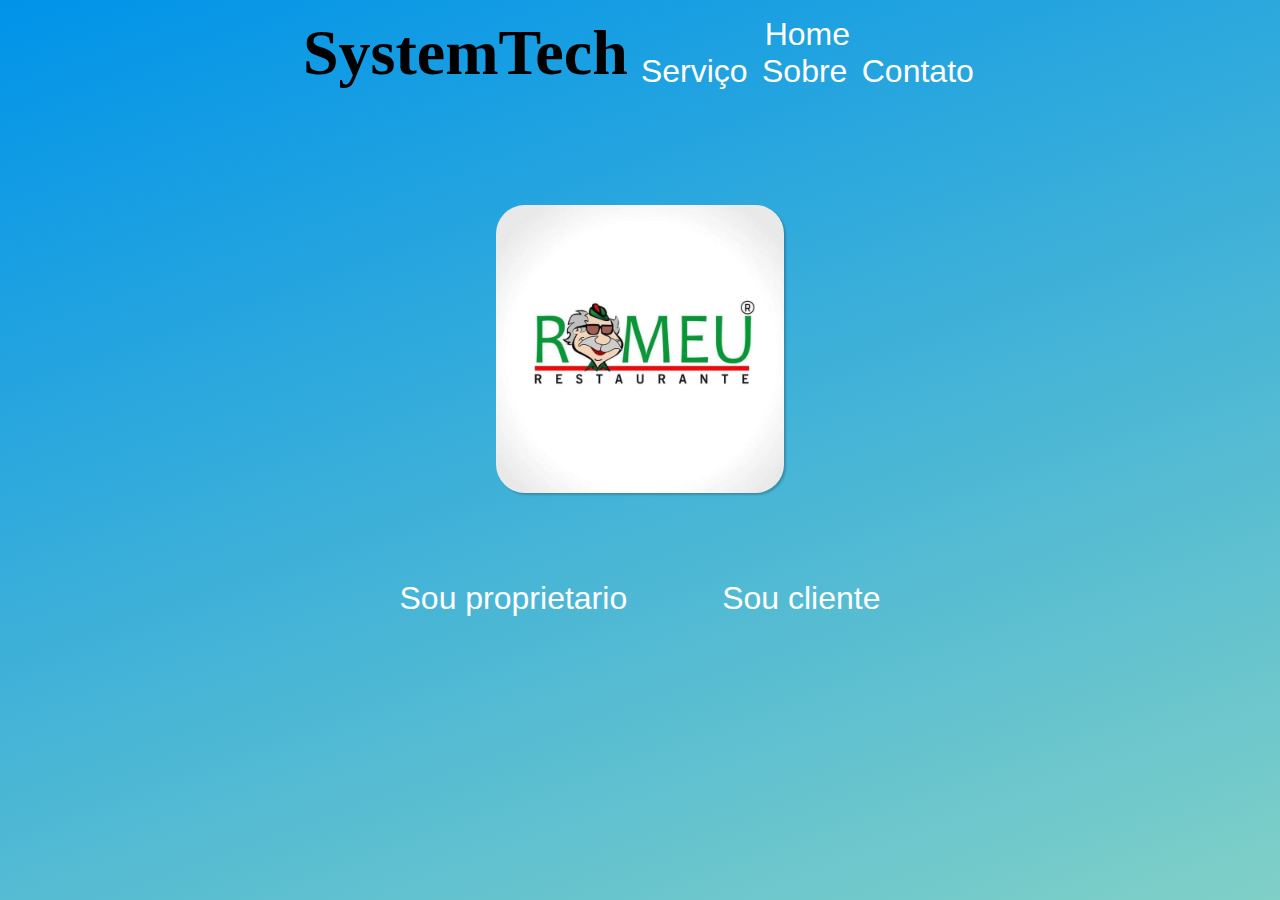
<file: index.html>
<!DOCTYPE html>
<html lang="pt-br">
<head>
    <meta charset="UTF-8">
    <meta name="viewport" content="width=device-width, initial-scale=1.0">
    <title>Document</title>
    <link rel="stylesheet"
    href="./assets/css/restaurante.css">
</head>
<body>
    <header class="cabecalho">
        <h1>SystemTech</h1>
        <nav class="botao-nav">
            <div class="submenu">
            <a href="https://andersonrodrigues1.github.io/Project-restaurant/" class="botao-navegacao">Home</a>
            </div>
            <a href="x" class="botao-navegacao">Serviço</a>
            <a href="x" class="botao-navegacao">Sobre</a>
            <a href="x" class="botao-navegacao">Contato</a>
        </nav>
    </header>
    <main class="conteiner">
        
        <div class="image-logo">
            <img src="./assets/img/foto login.jpg" class="logo">
        </div>

        <nav class="botao-container">
            <div class="btn">
                <a href="./assets/html/area proprietario.html" class="btn-proprietario">Sou proprietario</a>
            </div>

            <div class="btn">
                <a href="./assets/html/pagina cliente.html" class="btn-cliente">Sou cliente</a>
            </div>
        </nav>

    </main>
</body>
</html>
</file>
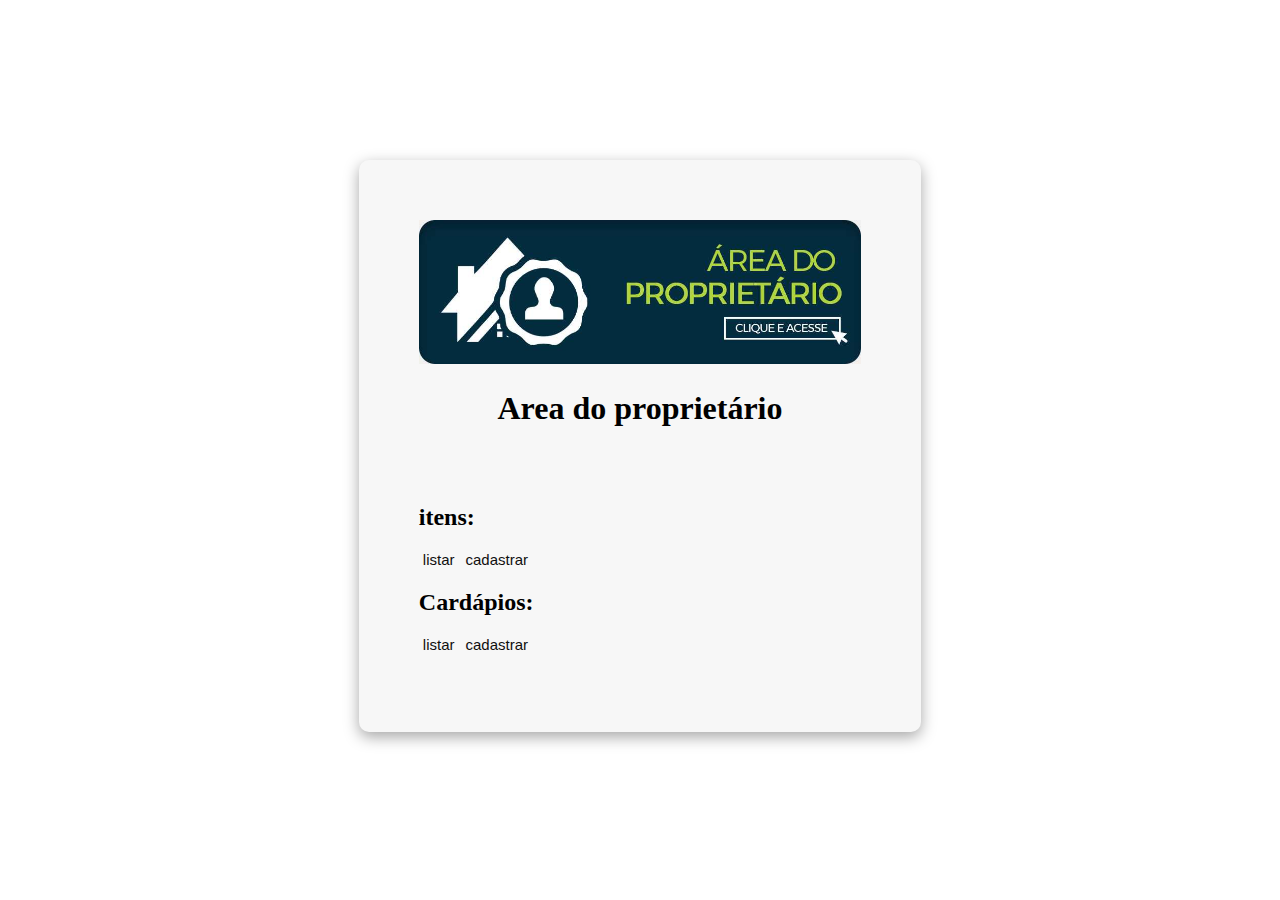
<file: assets/html/area proprietario.html>
<!DOCTYPE html>
<html lang="pt-br">
<head>
    <meta charset="UTF-8">
    <meta name="viewport" content="width=device-width, initial-scale=1.0">
    <title>Area do proprietario</title>
    <link rel="stylesheet" href="../css/area proprietario.css">
</head>
<body>
    <div class="conteiner">
        <div class="grupo">
                <img src="../img/area-do-proprietario.jpeg">
                    <h1>Area do proprietário</h1><br><br>

                    <h2>itens:</h2>
                        <a href="./Cardapio.html" class="btn">listar</a>
                        <a href="./cadastrar itens.html" class="btn">cadastrar</a>

                    <h2>Cardápios:</h2>
                        <a href="./Cardapio.html" class="btn">listar</a>
                        <a href="./cadastrar cardapio.html" class="btn">cadastrar</a><br><br>
    
        </div>

    </div>
</body>
</html>
</file>
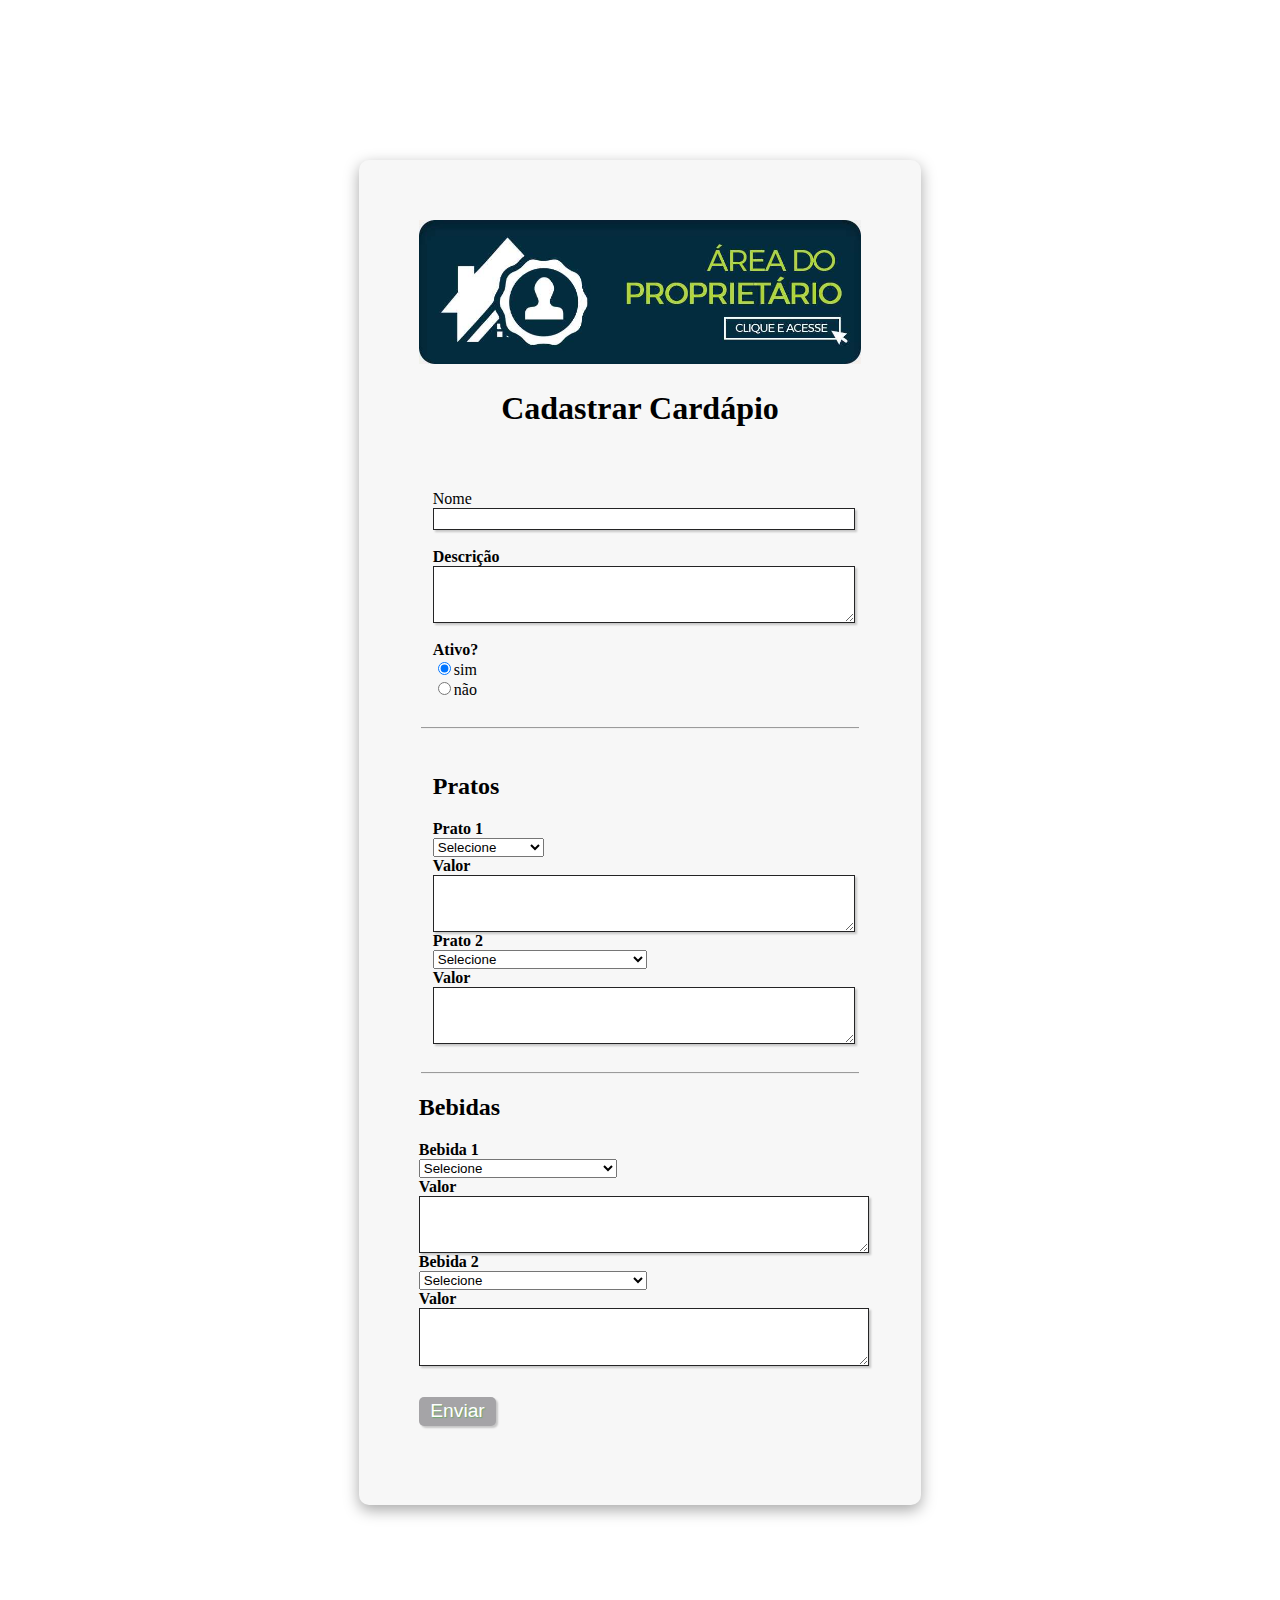
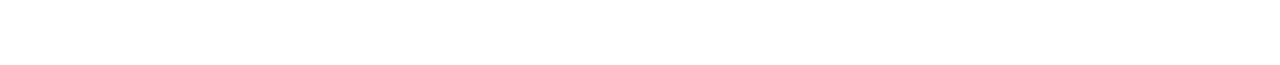
<file: assets/html/cadastrar cardapio.html>
<!DOCTYPE html>
<html lang="pt-br">
<head>
    <meta charset="UTF-8">
    <meta name="viewport" content="width=device-width, initial-scale=1.0">
    <title>Cadastrar Cardápio</title>
    <link rel="stylesheet" href="../css/cadastrar cardapio.css">
</head>
<body>
    <main class="conteiner">
    
        <div class="grupo">
                <img src="../img/area-do-proprietario.jpeg">
                    <h1>Cadastrar Cardápio</h1><br><br>
                        
                    
    <form action="" method="post">
                        <fieldset>
                            <div class="campo">
                               <label>Nome</label><br>
                               <input type="text" name="nome" id="nome" rows="4" cols="50" required>
                            </div>
                            <div class="campo">
                                <br>
                                <label for="descrição"><strong>Descrição </strong></label><br>
                                <textarea></textarea><br>

                                <label><strong>Ativo?<br></strong></label>
                            <label>
                                <input type="radio" name="opt" value="sim" checked>sim
                            </label><br>
                            <label>
                                <input type="radio" name="opt" value="não">não
                            </label>
                            </div><br>
                        </fieldset><br>
                        <fieldset>
                        <div class="pratos">

                            <div class="campo">
                                <h2>Pratos</h2>
                                <label for="Tipo"><strong>Prato 1</strong></label><br>
                                <select id="tipo" required>
                                    <option selected disabled value="">Selecione</option>
                                    <option>Estrogonofe</option>
                                    <option>vaca atolada</option>
                                    <option>Peixe</option>
                                    <option>Massa</option>
                                    <option>Frango assado</option>
                                    <option>Chuleta</option>
                                </select>
                            </div>
                    
                            <div class="campo">
                                <label for="valor"><strong>Valor </strong></label><br>
                                <textarea class="campo.valor"></textarea>
                            </div>

                            <label for="Tipo"><strong>Prato 2</strong></label><br>
                                <select id="tipo" required>
                                    <option selected disabled value="">Selecione</option>
                                    <option>Omelete de Forno</option>
                                    <option>Brownie fit de micro-ondas</option>
                                    <option>Panqueca de banana com aveia</option>
                                    <option>Chocolate quente cremoso fit</option>
                                </select>
                            
                
                            <div class="campo">
                                <label for="valor"><strong>Valor </strong></label><br>
                                <textarea class="campo.valor"></textarea>
                            
        </div><br>
                            </fieldset>
                        
                        <div class="Bebidas">

                        <div class="campo">
                            <h2>Bebidas</h2>
                                <label for="Tipo"><strong>Bebida 1</strong></label><br>
                                <select id="tipo" required>
                                    <option selected disabled value="">Selecione</option>
                                    <option>Suco natural (frutas)</option>
                                    <option>Suco natural de morango</option>
                                    <option>Suco duas frutas ou com leite</option>
                                    <option>Suco de uva Casa Valduga</option>
                                    <option>Limonada Suíça</option>
                                    <option>Água</option>
                                    <option>Refrigerante lata</option>
                                </select>
                        </div>
    
                        <div class="campo">
                                <label for="valor"><strong>Valor </strong></label><br>
                                <textarea class="campo.valor"></textarea>
                        </div>

                                <label for="Tipo"><strong>Bebida 2</strong></label><br>
                                <select id="tipo" required>
                                    <option selected disabled value="">Selecione</option>
                                    <option>Chopp Brahma claro</option>
                                    <option>Chopp Brahma claro com groselha</option>
                                    <option>Chopp Artesanal de Brotas</option>
                                    <option>Cerveja artesanal Brotas Beer</option>
                                    <option>Heineken - Long Neck</option>
                                    <option>Stella Artois s/glúten - Long Neck</option>
                                    <option>Red bull</option>
                                    <option>Vinho em taça (seco ou suave)</option>
                                    <option>Vodca dose – Smirnoff</option>
                                    <option>Vodca dose – Absolut</option>
                                    <option>Tequila dose – Jose Cuervo</option>
                                    <option>Cachaça envelhecida de Brotas</option>
                                    <option>Cachaça Sagatiba</option>
                                    <option>Cachaça Salinas</option>
                                    <option>Steinhaeger Bacardi</option>
                                    <option>Red Label</option>
                                    <option>Black Label</option>
                                    <option>Gold Label</option>
                                    <option>Ciroc</option>
                    
                                </select>
                            
                        <div class="campo">
                            <label for="valor"><strong>Valor </strong></label><br>
                            <textarea class="campo.valor"></textarea>
                        </div>
                    
        
        
        <input type="hidden" name="redirectTo" value="http://127.0.0.1:3000/Aulas/Aula 8/obrigado.html">
        
        <button class="botao" type="submit" volue="submit">Enviar</button>

        </form>

    </main>
</body>
</html>
</file>
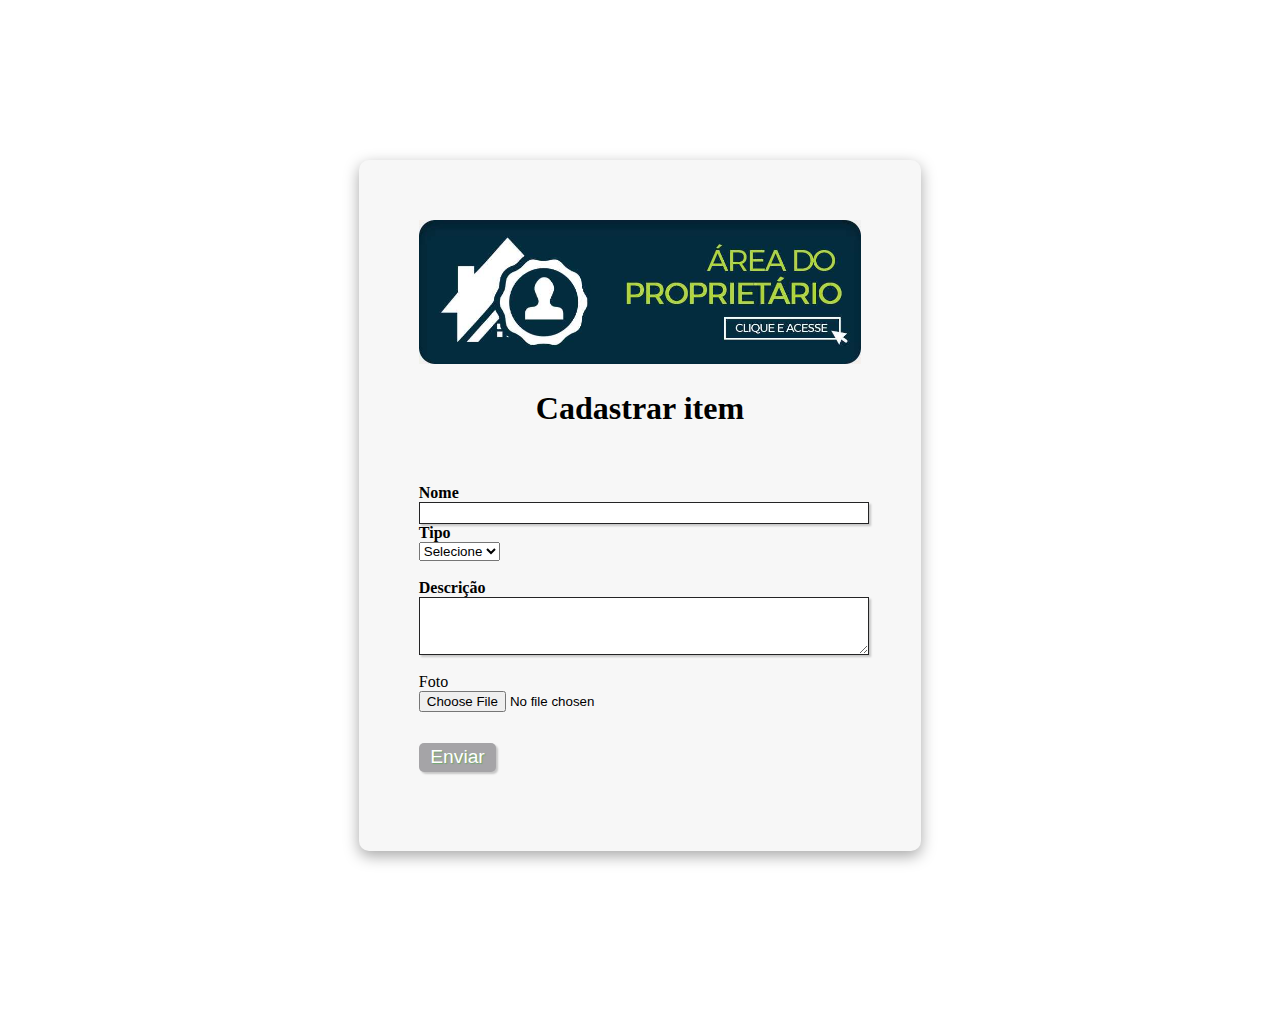
<file: assets/html/cadastrar itens.html>
<!DOCTYPE html>
<html lang="pt-br">
<head>
    <meta charset="UTF-8">
    <meta name="viewport" content="width=device-width, initial-scale=1.0">
    <title>Cadastrar item</title>
    <link rel="stylesheet" href="../css/cadastrar itens.css">
</head>
<body>
    <div class="conteiner">
        <div class="grupo">
                <img src="../img/area-do-proprietario.jpeg">
                    <h1>Cadastrar item</h1><br><br>
                        
                    
                    <form action="" method="post">
                        
                            <div class="campo">
                               <label><strong>Nome</strong></label><br>
                               <input type="text" name="nome" id="nome" rows="4" cols="50" required>
                            </div>
                
                        <div class="campo">
                            <label for="Tipo"><strong>Tipo</strong></label><br>
                            <select id="tipo" required>
                              <option selected disabled value="">Selecione</option>
                              <option>comida</option>
                              <option>bebida</option>
                              <option>doce</option>
                            </select>
                        </div>
                
                        <div class="campo">
                            <br>
                            <label for="descrição"><strong>Descrição </strong></label><br>
                            <textarea></textarea>
                        </div><br>
                        
                        <label>Foto</label><br>
                        <input type="file" name="arquivo" id="arquivo" class="botaoarquivo"> <br>
                        <button class="botao" type="submit" volue="submit"> Enviar</button>
                    </form>

                  

            
            



        </div>
    </div>
</body>
</html>
</file>
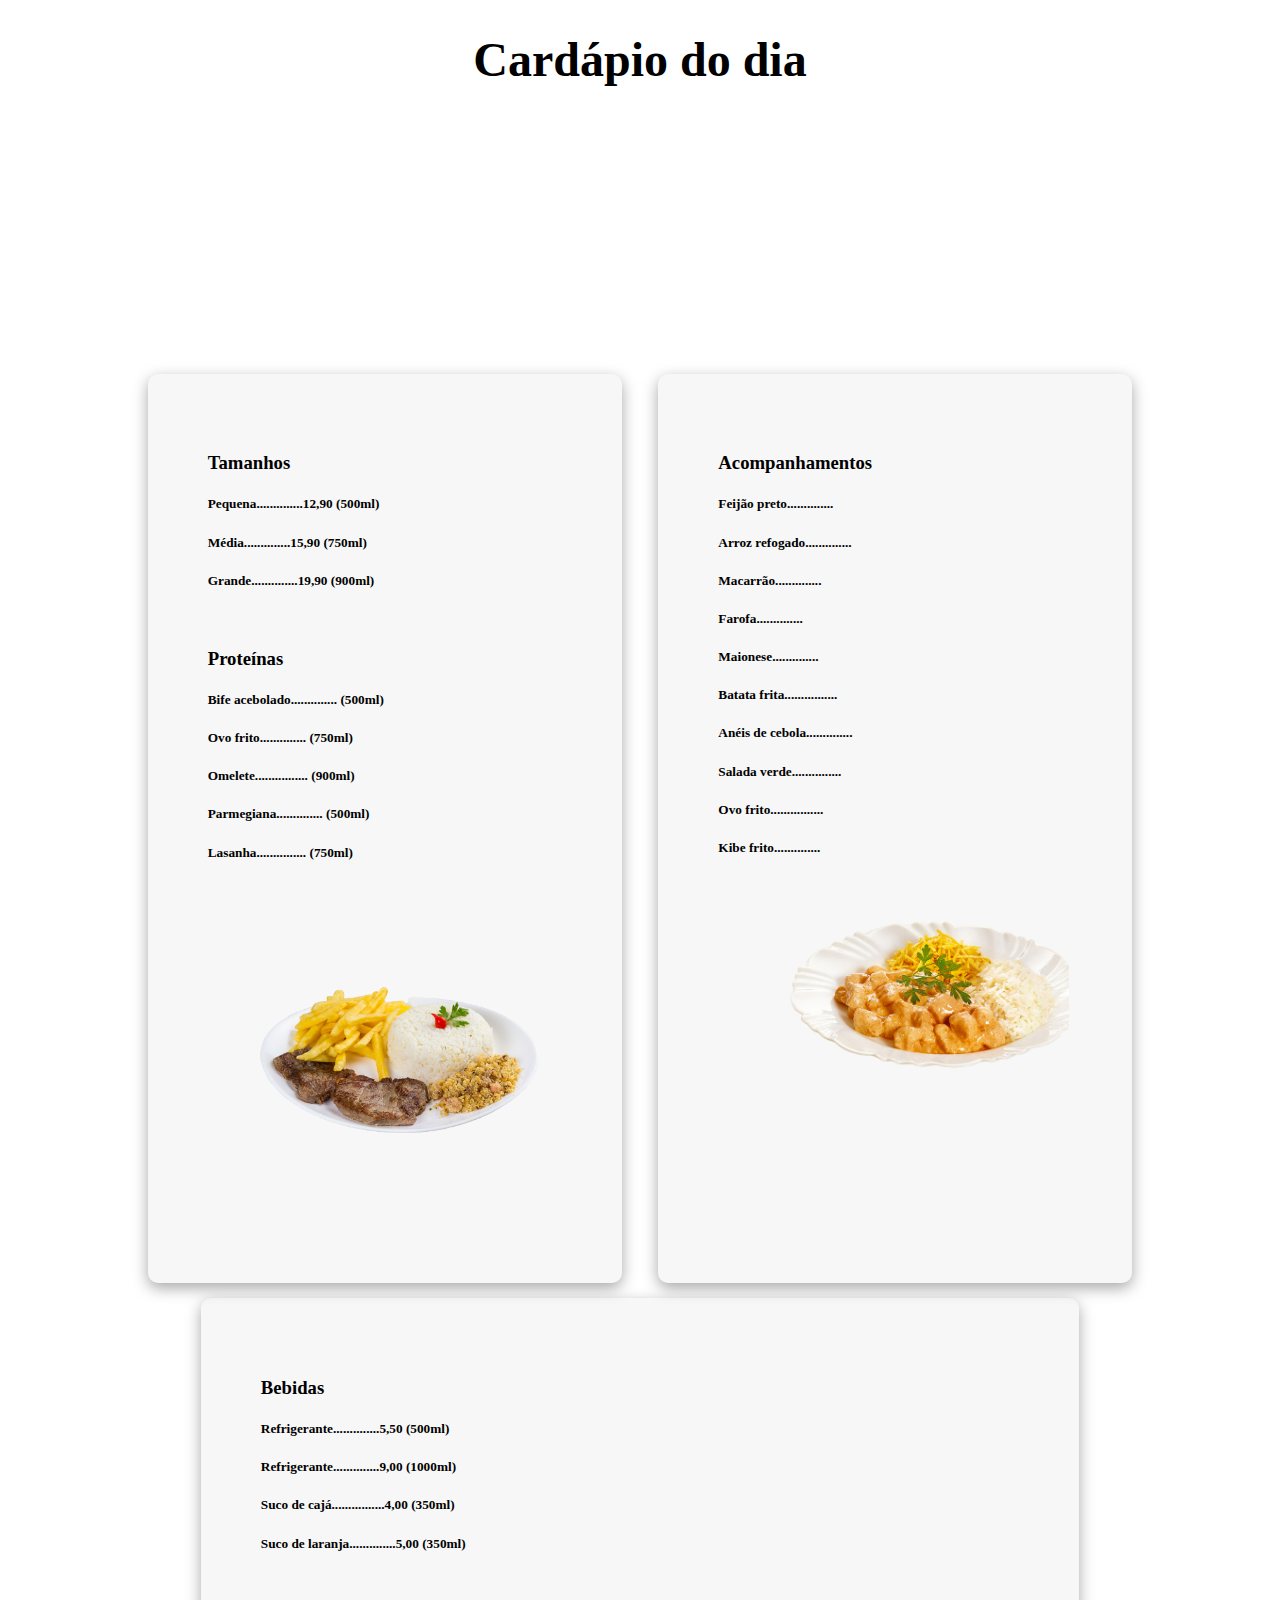
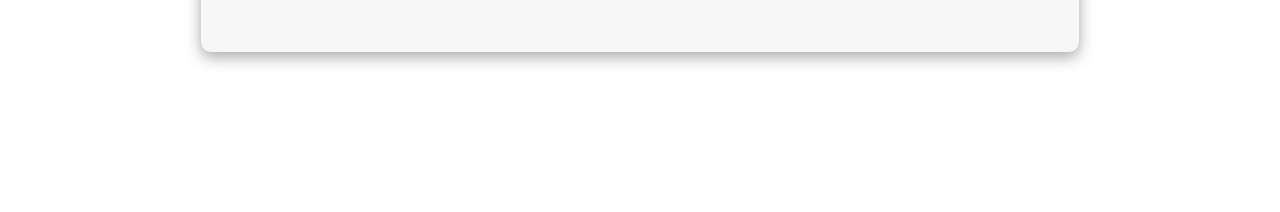
<file: assets/html/cardapio cliente.html>
<!DOCTYPE html>
<html lang="pt-br">
<head>
    <meta charset="UTF-8">
    <meta name="viewport" content="width=device-width, initial-scale=1.0">
    <title>Document</title>
    <link rel="stylesheet"
    href="../css/cardapio.css">
</head>
<body>
    <h1 class="titulo">Cardápio do dia</h1>
    <div class="conteiner">
        <div class="grupo">
            <div class="amostra1">
                
                        <h3>Tamanhos</h3>
                            <h5>Pequena..............12,90 (500ml)</h5>
                            <h5>Média..............15,90 (750ml)</h5>
                            <h5>Grande..............19,90 (900ml)</h5><br>

                            <h3>Proteínas</h3>
                            <h5>Bife acebolado.............. (500ml)</h5>
                            <h5>Ovo frito.............. (750ml)</h5>
                            <h5>Omelete................ (900ml)</h5>
                            <h5>Parmegiana.............. (500ml)</h5>
                            <h5>Lasanha............... (750ml)</h5><br>
                            
                            
                            <img src="../img/comida_png.png">
            </div>
            
        </div>
        <div class="grupo">
            <div class="amostra2">
                <h3>Acompanhamentos</h3>

                <h5>Feijão preto..............</h5>
                <h5>Arroz refogado..............</h5>
                <h5>Macarrão..............</h5>
                <h5>Farofa.............. </h5>
                <h5>Maionese.............. </h5>
                <h5>Batata frita................</h5>
                <h5>Anéis de cebola..............</h5>
                <h5>Salada verde...............</h5>
                <h5>Ovo frito................</h5>
                <h5>Kibe frito..............</h5><br>
                
                
                <img src="../img/Estrogonofe-png.png">
            </div>
        </div>
       
    </div>
    <footer class="bebidas">
                        <h3>Bebidas</h3>
                            <h5>Refrigerante..............5,50 (500ml)</h5>
                            <h5>Refrigerante..............9,00 (1000ml)</h5>
                            <h5>Suco de cajá................4,00 (350ml)</h5>
                            <h5>Suco de laranja..............5,00 (350ml)</h5><br>
                      
    </footer>
    
    
</body>
</html>
</file>
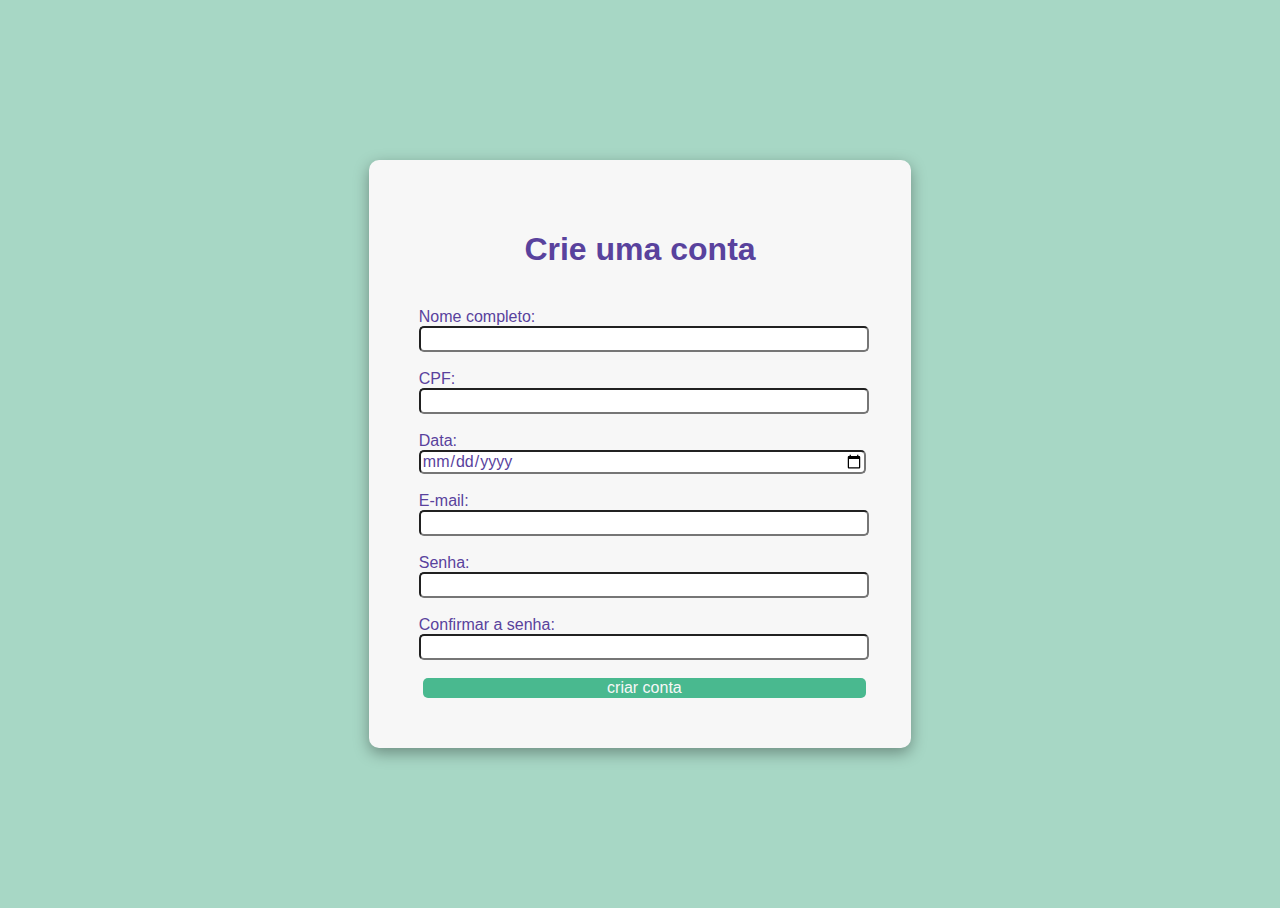
<file: assets/html/exercicio8-formulario.html>
<!DOCTYPE html>
<html lang="pt-br">
<head>
    <meta charset="UTF-8">
    <meta name="viewport" content="width=device-width, initial-scale=1.0">
    <title>Document</title>
    <link rel="stylesheet"
    href="../css/exercicio8.css">
</head>
<body>
        <div class="conteiner">
        <h1>Crie uma conta</h1>
    <br>
<form action="gmail.com/andersoncassio2008@gmail.com">
        <div class="campo">
            <label for="nome">Nome completo:</label><br>
            <input id="nome" required></input>
        </div>
    <br>
        <div class="campo">
            <label for="cpf">CPF:</label><br>
            <input id="cpf" type="text" required></input>
        </div>
    <br>
        <div class="campo">
            <label for="data">Data:</label><br>
            <input id="data" type="date" required></input>
        </div>
    <br>
        <div class="campo">
            <label for="email">E-mail:</label><br>
            <input id="email" type="email" required></input>
        </div>
    <br>
        <div class="campo">Senha:</label><br>
            <input id="senha" type="password" required></input>
        </div>
    <br>
        <div class="campo">
            <label for="senha">Confirmar a senha:</label><br>
            <input id="senha" type="password"required></input>
        </div>
    <br>
            <button class="botao" type="submit" onsubmit="">criar conta</button>
        </div>
</form>

    
</body>
</html>
</file>
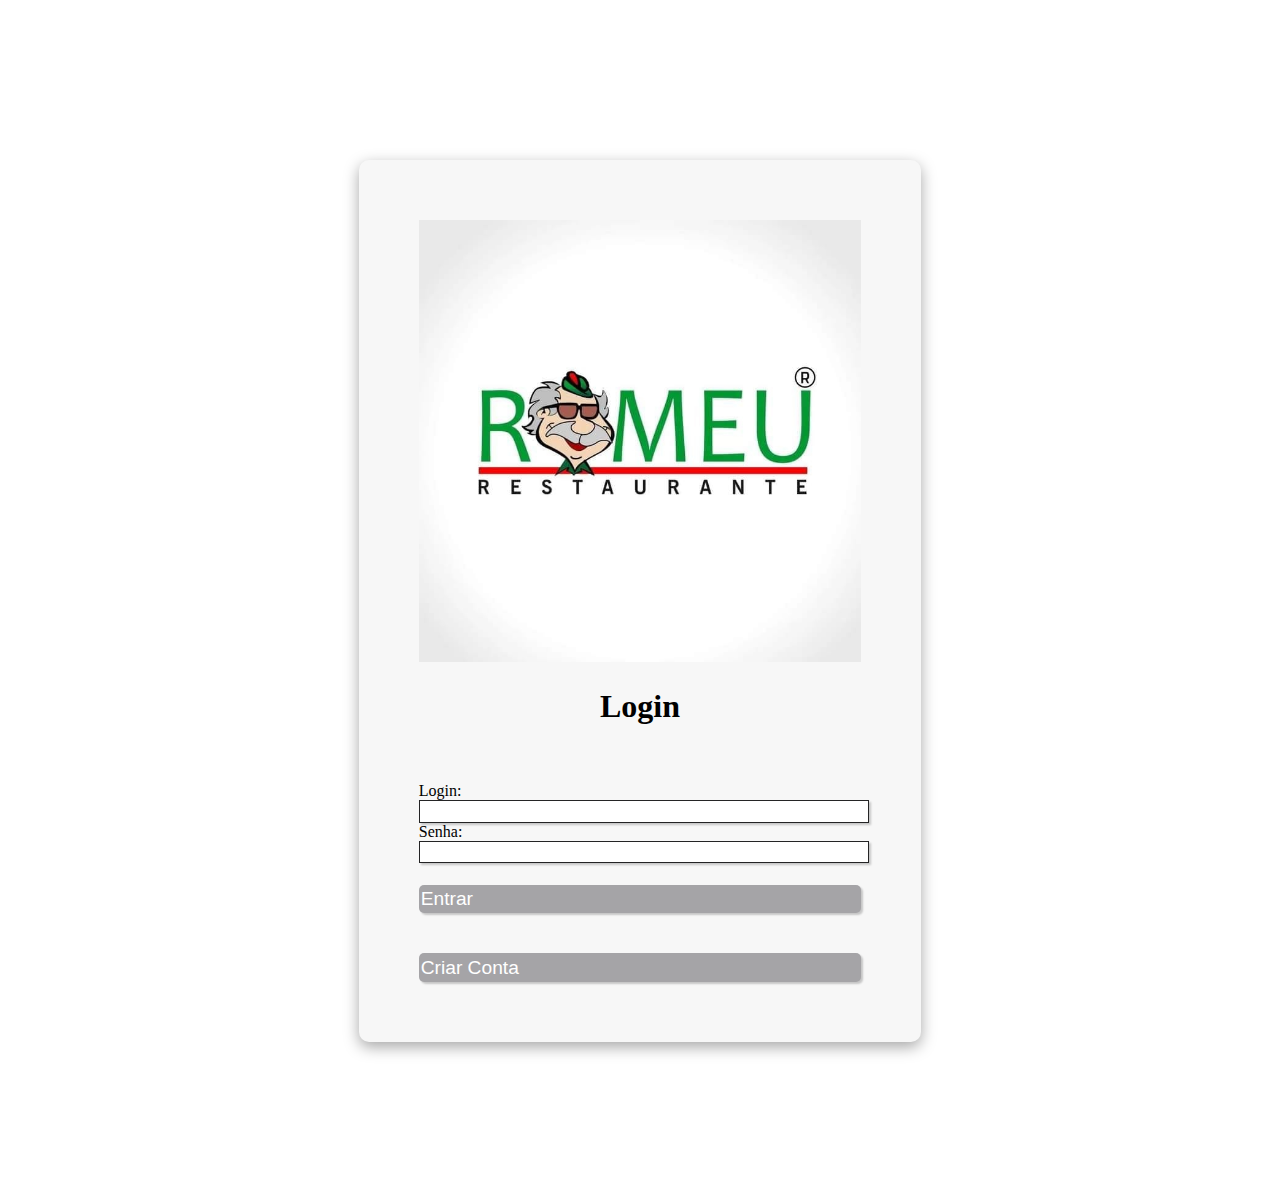
<file: assets/html/pagina cliente.html>
<!DOCTYPE html>
<html lang="pt-br">
<head>
    <meta charset="UTF-8">
    <meta name="viewport" content="width=device-width, initial-scale=1.0">
    <title>Document</title>
    <link rel="stylesheet" href="../css/pagina cliente.css">
</head>
<body>
    <div class="conteiner">
        <div class="grupo">
                <img src="../img/foto login.jpg">
                    <h1>Login</h1><br><br>
                        
                    
                    <form action="" method="get">
                        
                            <div class="campo">
                               <label>Login:</label><br>
                               <input type="text" name="login" id="login" required>
                            </div>
                            <div class="campo">
                                <label>Senha:</label><br>
                                <input type="password" name="Senha" id="Senha"  required>
                             </div>
                
                            <input type="hidden" name="redirectTo" value="">
                        
                        <a href="./cardapio cliente.html" class="botao" type="submit" volue="submit"> Entrar</a><br>
                        
                    </form>
                    <a href="../html/exercicio8-formulario.html" class="botao" id="botao">Criar Conta</a>
        </div>
    </div>
</body>
</html>
</file>
<file: assets/css/restaurante.css>
*{
    padding: 0;
    margin: 0;
}


body{
    display: flex;
    text-align: center;
    height: 100vh;
    align-items: center;
    justify-content: center;
    background: rgb(2,0,36);
    background-color: #0093E9;
    background-image: linear-gradient(160deg, #0093E9 0%, #80D0C7 100%);

}
.cabecalho{
    top: 10px;
    position: absolute;
    display:flex;
    padding: 0.2em 0.6em;
    gap: 10px;

}
.botao-navegacao{
    text-decoration: none;
    color: white;
    font-family: helvetica, sans-serif;
    padding: 0.2em 0.1em;
    border-radius: 10px;
}
.botao-navegacao:hover{
    background: #4106f2;
    box-shadow: inset 1px 1px 1px rgba(0,0,0,0.2);
    text-shadow: none;
    
}

.conteiner{
    text-align: center;  
}
.botao-container{
    display:flex;
    padding: 10%;
    justify-content:space-around;
    cursor: pointer;
    
}
.btn{
    padding: 0.2em 0.6em;
    border-radius: 10px;
}

.btn-proprietario{
    text-decoration: none;
    white-space: nowrap;
    color: white;
    font-family: helvetica,sans-serif;
   
}
.btn-cliente{
    text-decoration: none;
    white-space: nowrap;
    color: white;
    font-family: helvetica,sans-serif;
}
.btn:hover{
    background: #4106f2;
    box-shadow: inset 2px 2px 2px rgba(0,0,0,0.2);
    text-shadow: none;
    margin: 1%;
}
.logo{
    width: 40%;
    border-radius: 10%;
    box-shadow: 2px 2px 2px rgba(0,0,0,0.2);
    text-shadow: 1px 1px 1px rgba(0,0,0,0.5);
}
@media only screen and (min-width: 717px){
    body{
        font-size: 2em;
    }
}
</file>
<file: assets/css/area proprietario.css>
.grupo{
    border-style:hover;
    padding:60px;
    margin: 10em auto;
    width: 35%;
    overflow: hidden;
    box-shadow: rgba(0, 0, 0, 0.35) 0px 5px 15px;
    background-color: #f7f7f7;
    border-radius: 10px;
}
h1{
    font-size: 2em;
    text-align: center;
}
img{
    width: 100%;
    height: 70%;
}
p{
    text-align: center;
}
button{
    border:none;
}
.conteiner{
    text-align: left;
}
div a{
    text-decoration: none;
    color: rgb(16, 15, 15);
    font-family: helvetica,sans-serif;
    font-style: solid;
    font-size: 15px;

}
a:hover{
    background-color: #11b650;
    color: #f7f7f7;
    border-radius: 8px;
}
.btn{
    padding: 0px 3px 1px 4px;
}
</file>
<file: assets/css/cadastrar cardapio.css>
.grupo{
    border-style:hover;
    padding:60px;
    margin: 10em auto;
    width: 35%;
    overflow: hidden;
    box-shadow: rgba(0, 0, 0, 0.35) 0px 5px 15px;
    background-color: #f7f7f7;
    border-radius: 10px;
}
h1{
    font-size: 2em;
    text-align: center;
}
img{
    width: 100%;
    height: 70%;
}
p{
    text-align: center;
}
button{
    border:none;
    margin-top: 7%;
    font-family: sans-serif;
    font-size: 1em;
    border-radius: 5px;
    font-size: 1.2em;
    background: #a5a4a7;
    border: 0;
    margin-bottom: 1em;
    color: #ffffff;
    padding: 0.2em 0.6em;
    box-shadow: 2px 2px 2px rgba(0,0,0,0.2);
    text-shadow: 1px 1px 1px rgba(57, 173, 53, 0.5);
    position:relative;
}
.conteiner{
    text-align: left;
    width: 100%;
}
.botao:hover{
    background: #181515;
    box-shadow: inset 2px 2px 2px rgba(0,0,0,0.2);
    text-shadow: none;
}
.botao{
    cursor: pointer;
}
fieldset{
    border-top: none;
    border-left: none;
    border-right: none;
}
textarea{
    width: 100%;
    height:50px;
}
.nome{
    width: 100%;
}
.campo input[type="text"],.campo textarea {
    padding: 0.2em;
    border: 1px solid #242425;
    box-shadow: 2px 2px 2px rgba(0,0,0,0.2);
    display:block;
    width: 100%;
}
</file>
<file: assets/css/cadastrar itens.css>
.grupo{
    border-style:hover;
    padding:60px;
    margin: 10em auto;
    width: 35%;
    overflow: hidden;
    box-shadow: rgba(0, 0, 0, 0.35) 0px 5px 15px;
    background-color: #f7f7f7;
    border-radius: 10px;
}
h1{
    font-size: 2em;
    text-align: center;
}
img{
    width: 100%;
    height: 70%;
}
p{
    text-align: center;
}
button{
    border:none;
    margin-top: 7%;
    font-family: sans-serif;
    font-size: 1em;
    border-radius: 5px;
    font-size: 1.2em;
    background: #a5a4a7;
    border: 0;
    margin-bottom: 1em;
    color: #ffffff;
    padding: 0.2em 0.6em;
    box-shadow: 2px 2px 2px rgba(0,0,0,0.2);
    text-shadow: 1px 1px 1px rgba(57, 173, 53, 0.5);
    position:relative;
}
.conteiner{
    text-align: left;
}
.botao:hover{
    background: #181515;
    box-shadow: inset 2px 2px 2px rgba(0,0,0,0.2);
    text-shadow: none;
}
.botao{
    cursor: pointer;
}
fieldset{
    border: none;
}
textarea{
    width: 100%;
    height:50px;
}
.nome{
    width: 100%;
}
.campo input[type="text"],.campo textarea {
    padding: 0.2em;
    border: 1px solid #242425;
    box-shadow: 2px 2px 2px rgba(0,0,0,0.2);
    display: block;
    width: 100%;
}
</file>
<file: assets/css/cardapio.css>
.grupo{
    border-style:hover;
    padding:60px;
    margin: 10em auto;
    width: 35%;
    overflow: hidden;
    box-shadow: rgba(0, 0, 0, 0.35) 0px 5px 15px;
    background-color: #f7f7f7;
    border-radius: 10px;
    margin-bottom: 0;
}
h1{
    font-size: 3em;
    text-align: center;
    
}
img{
    padding-left: 9%;
    width: 90%;
    height: 70%;
}
p{
    text-align: center;
}
.conteiner{
    display: flex;
    flex-wrap: nowrap;
    margin: 10%;
    justify-content: space-around;
    grid-gap: 10px;
    margin-bottom:15px;
}
.bebidas{
    border-style:hover;
    padding:60px;
    margin: 10em auto;
    margin-top: 0;
    width: 60%;
    overflow: hidden;
    box-shadow: rgba(0, 0, 0, 0.35) 0px 5px 15px;
    background-color: #f7f7f7;
    border-radius: 10px;
    
}
</file>
<file: assets/css/exercicio8.css>
body{
    background-color: #a7d7c5;
    font-family: sans-serif;
    font-size: 1em;
    color: #59429d;
}
input, button {
    font-family: sans-serif;
    font-size: 1em;
    color: #59429d;
    border-radius: 5px;
}
.botao:hover {
    background: #CCBBFF;
    box-shadow: inset 2px 2px 2px rgba(0,0,0,0.2);
    text-shadow: none;
}
.botao{
    cursor: pointer;
    background-color: #49b98f;
    margin-left: 1%;
    width: 100%;
    border: none;
    color: #f7f7f7;
}
input{
    width: 100%;
    height: 20px;
}
.conteiner{
    border-style:hover;
    padding:50px;
    margin: 10em auto;
    width: 35%;
    overflow: hidden;
    box-shadow: rgba(0, 0, 0, 0.35) 0px 5px 15px;
    background-color: #f7f7f7;
    border-radius: 10px;
}
h1{
    text-align: center;
}
</file>
<file: assets/css/pagina cliente.css>
.grupo{
    border-style:hover;
    padding:60px;
    margin: 10em auto;
    width: 35%;
    overflow: hidden;
    box-shadow: rgba(0, 0, 0, 0.35) 0px 5px 15px;
    background-color: #f7f7f7;
    border-radius: 10px;
}
h1{
    font-size: 2em;
    text-align: center;
}
img{
    width: 100%;
    height: 70%;
}
p{
    text-align: center;
}
button{
    border:none;
    margin-top: 7%;
    font-family: sans-serif;
    font-size: 1em;
    border-radius: 5px;
    font-size: 1.2em;
    background: #a5a4a7;
    border: 0;
    margin-bottom: 1em;
    color: #ffffff;
    padding: 0.2em 0.6em;
    box-shadow: 2px 2px 2px rgba(0,0,0,0.2);
    text-shadow: 1px 1px 1px rgba(57, 173, 53, 0.5);
    display: relative;
}
.conteiner{
    text-align: left;
}
.botao:hover{
    background: #181515;
    box-shadow: inset 2px 2px 2px rgba(0,0,0,0.2);
    text-shadow: none;
}
.botao{
    cursor: pointer;
    border:none;
    margin-top: 5%;
    font-family: sans-serif;
    font-size: 1em;
    border-radius: 5px;
    font-size: 1.2em;
    background: #a5a4a7;
    border: 0;
    color: #ffffff;
    padding: 0.2rem 0.1em;
    box-shadow: 2px 2px 2px rgba(0,0,0,0.2);
    display: flex;
    flex-wrap: wrap;
    text-decoration: none;
       
}
fieldset{
    border: none;
}
textarea{
    width: 100%;
    height:50px;
}
.nome{
    width: 100%;
}
.campo input[type="text"],.campo textarea,.campo input[type="password"] {
    padding: 0.2em;
    border: 1px solid #242425;
    box-shadow: 2px 2px 2px rgba(0,0,0,0.2);
    display: block;
    width: 100%;
}
#botao{
    color: #ffffff;
}
#botao:hover{
    box-shadow: inset 2px 2px 2px rgba(0, 0, 0, 0.2);
    text-shadow: none;
}
</file>
